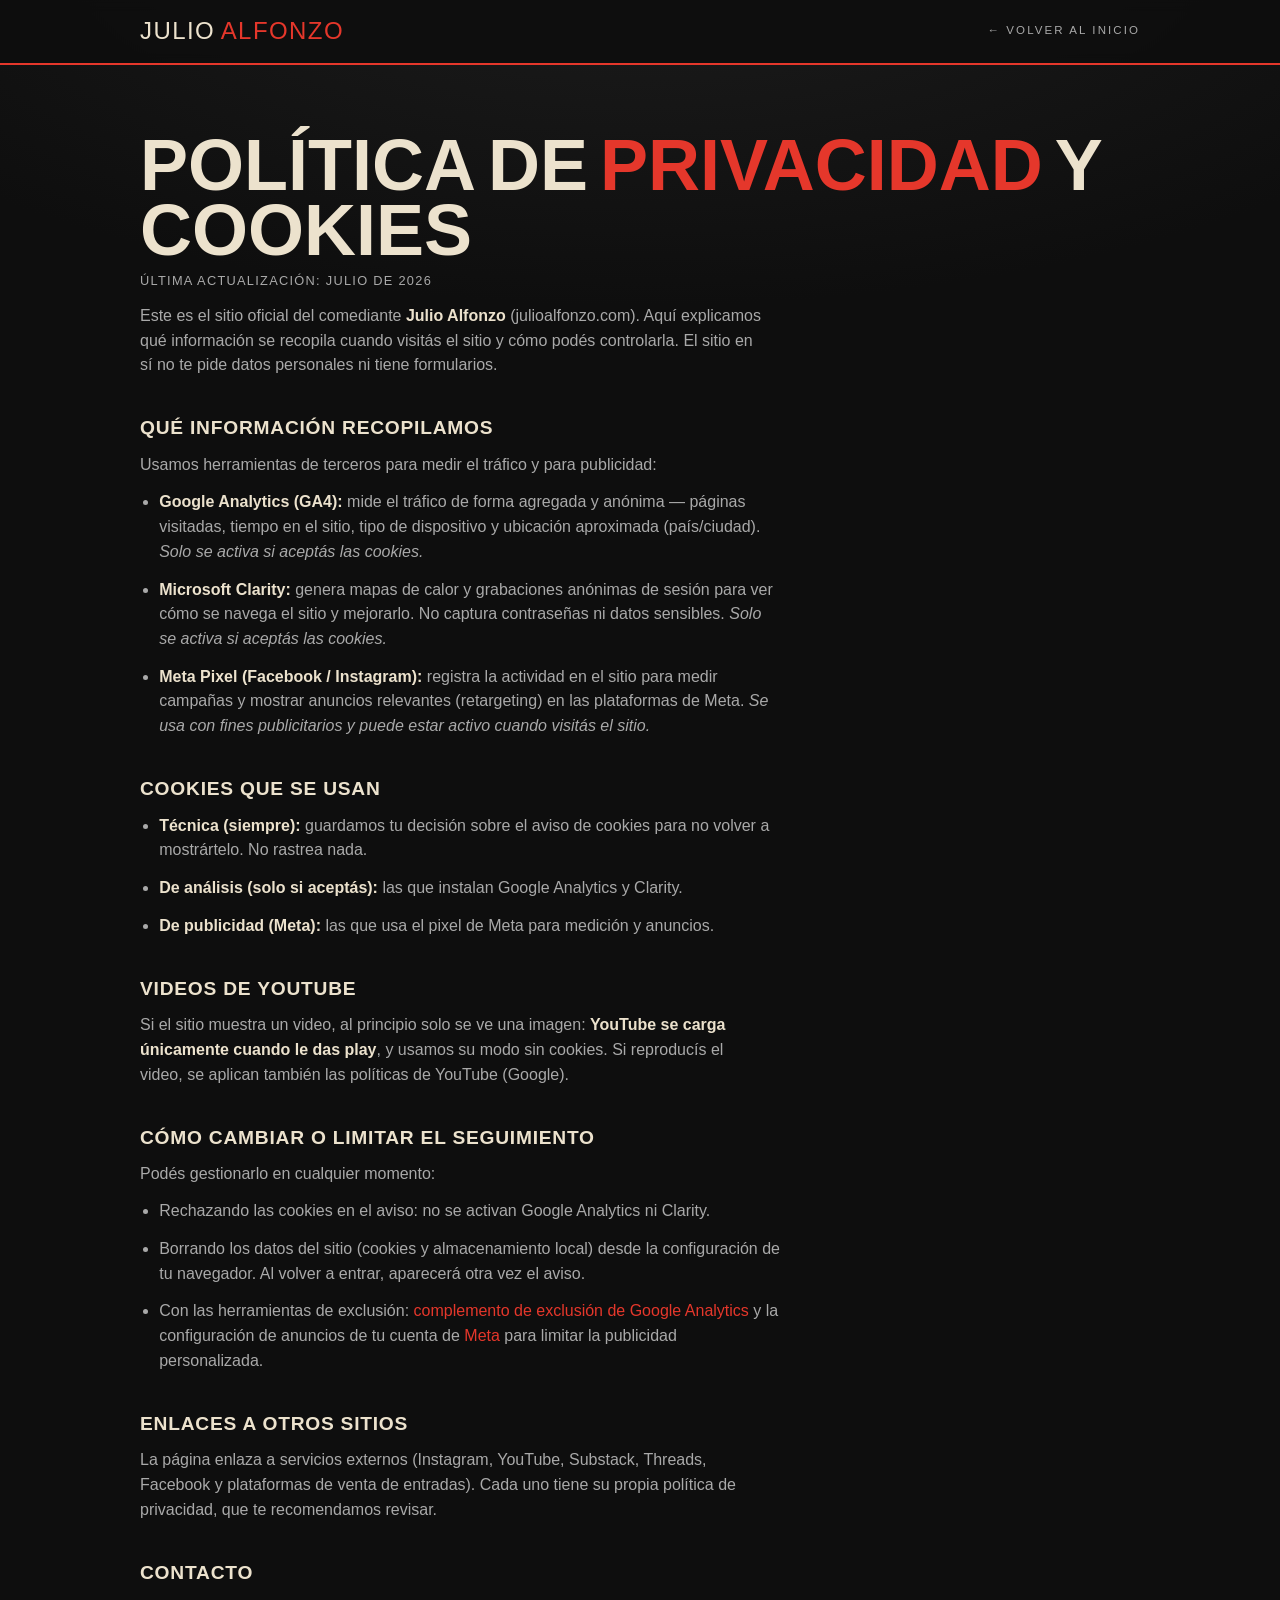
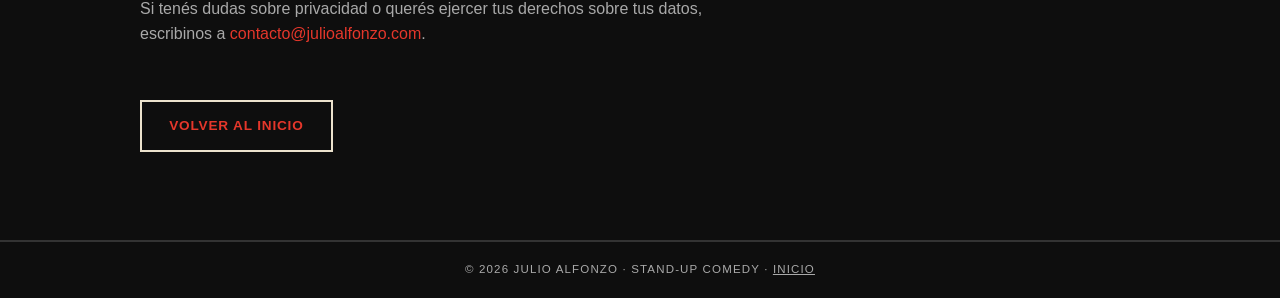
<file: privacidad.html>
<!DOCTYPE html>
<html lang="es">
<head>
  <meta charset="UTF-8" />
  <meta name="viewport" content="width=device-width, initial-scale=1.0" />
  <title>Política de Privacidad y Cookies · Julio Alfonzo</title>
  <meta name="description" content="Política de privacidad y cookies del sitio de Julio Alfonzo: qué datos se recopilan, con qué herramientas y cómo gestionarlos." />
  <meta name="robots" content="index, follow" />
  <meta name="theme-color" content="#0e0e0e" />
  <link rel="canonical" href="https://julioalfonzo.com/privacidad.html" />
  <link rel="icon" href="data:image/svg+xml,<svg xmlns='http://www.w3.org/2000/svg' viewBox='0 0 100 100'><rect width='100' height='100' rx='20' fill='%230e0e0e'/><text x='50' y='72' font-size='64' text-anchor='middle' fill='%23e5372b' font-family='Arial' font-weight='bold'>J</text></svg>" />
  <link rel="stylesheet" href="css/estilos.css" />
  <style>
    .nav__volver { color: var(--humo); font-size: 0.72rem; letter-spacing: 0.18em; text-transform: uppercase; transition: color 0.2s; }
    .nav__volver:hover { color: var(--rojo); }
    .legal { max-width: var(--ancho, 1080px); margin: 0 auto; padding: clamp(2.5rem,6vw,4.5rem) clamp(1rem,4vw,2.5rem); }
    .legal h1 { font-family: var(--display); text-transform: uppercase; font-size: clamp(2.4rem,7vw,4.5rem); line-height: 0.9; color: var(--hueso); margin-bottom: 0.3rem; }
    .legal h1 em { color: var(--rojo); font-style: normal; }
    .legal h2 { font-size: 1.2rem; text-transform: uppercase; letter-spacing: 0.04em; color: var(--hueso); margin: 2.2rem 0 0.6rem; }
    .legal p, .legal li { color: var(--humo); margin-bottom: 0.8rem; max-width: 70ch; }
    .legal ul { padding-left: 1.2rem; margin-bottom: 0.8rem; }
    .legal strong { color: var(--hueso); }
    .legal a { color: var(--rojo); }
    .legal .actualizado { font-size: 0.8rem; text-transform: uppercase; letter-spacing: 0.1em; }
    .legal__volver { margin-top: 2.5rem; }
  </style>
</head>
<body>

  <nav class="nav">
    <a class="nav__logo" href="index.html">JULIO <b>ALFONZO</b></a>
    <a class="nav__volver" href="index.html">← Volver al inicio</a>
  </nav>

  <main class="legal">
    <h1>Política de <em>Privacidad</em> y Cookies</h1>
    <p class="actualizado">Última actualización: julio de 2026</p>

    <p>Este es el sitio oficial del comediante <strong>Julio Alfonzo</strong> (julioalfonzo.com). Aquí explicamos qué información se recopila cuando visitás el sitio y cómo podés controlarla. El sitio en sí no te pide datos personales ni tiene formularios.</p>

    <h2>Qué información recopilamos</h2>
    <p>Usamos herramientas de terceros para medir el tráfico y para publicidad:</p>
    <ul>
      <li><strong>Google Analytics (GA4):</strong> mide el tráfico de forma agregada y anónima — páginas visitadas, tiempo en el sitio, tipo de dispositivo y ubicación aproximada (país/ciudad). <em>Solo se activa si aceptás las cookies.</em></li>
      <li><strong>Microsoft Clarity:</strong> genera mapas de calor y grabaciones anónimas de sesión para ver cómo se navega el sitio y mejorarlo. No captura contraseñas ni datos sensibles. <em>Solo se activa si aceptás las cookies.</em></li>
      <li><strong>Meta Pixel (Facebook / Instagram):</strong> registra la actividad en el sitio para medir campañas y mostrar anuncios relevantes (retargeting) en las plataformas de Meta. <em>Se usa con fines publicitarios y puede estar activo cuando visitás el sitio.</em></li>
    </ul>

    <h2>Cookies que se usan</h2>
    <ul>
      <li><strong>Técnica (siempre):</strong> guardamos tu decisión sobre el aviso de cookies para no volver a mostrártelo. No rastrea nada.</li>
      <li><strong>De análisis (solo si aceptás):</strong> las que instalan Google Analytics y Clarity.</li>
      <li><strong>De publicidad (Meta):</strong> las que usa el pixel de Meta para medición y anuncios.</li>
    </ul>

    <h2>Videos de YouTube</h2>
    <p>Si el sitio muestra un video, al principio solo se ve una imagen: <strong>YouTube se carga
      únicamente cuando le das play</strong>, y usamos su modo sin cookies. Si reproducís el video,
      se aplican también las políticas de YouTube (Google).</p>

    <h2>Cómo cambiar o limitar el seguimiento</h2>
    <p>Podés gestionarlo en cualquier momento:</p>
    <ul>
      <li>Rechazando las cookies en el aviso: no se activan Google Analytics ni Clarity.</li>
      <li>Borrando los datos del sitio (cookies y almacenamiento local) desde la configuración de tu navegador. Al volver a entrar, aparecerá otra vez el aviso.</li>
      <li>Con las herramientas de exclusión: <a href="https://tools.google.com/dlpage/gaoptout" target="_blank" rel="noopener">complemento de exclusión de Google Analytics</a> y la configuración de anuncios de tu cuenta de <a href="https://www.facebook.com/adpreferences/" target="_blank" rel="noopener">Meta</a> para limitar la publicidad personalizada.</li>
    </ul>

    <h2>Enlaces a otros sitios</h2>
    <p>La página enlaza a servicios externos (Instagram, YouTube, Substack, Threads, Facebook y plataformas de venta de entradas). Cada uno tiene su propia política de privacidad, que te recomendamos revisar.</p>

    <h2>Contacto</h2>
    <p>Si tenés dudas sobre privacidad o querés ejercer tus derechos sobre tus datos, escribinos a <a href="mailto:contacto@julioalfonzo.com">contacto@julioalfonzo.com</a>.</p>

    <a class="btn btn--linea legal__volver" href="index.html">Volver al inicio</a>
  </main>

  <footer>
    <div class="pie__copy">© 2026 Julio Alfonzo · Stand-Up Comedy · <a href="index.html">Inicio</a></div>
  </footer>

</body>
</html>
</file>
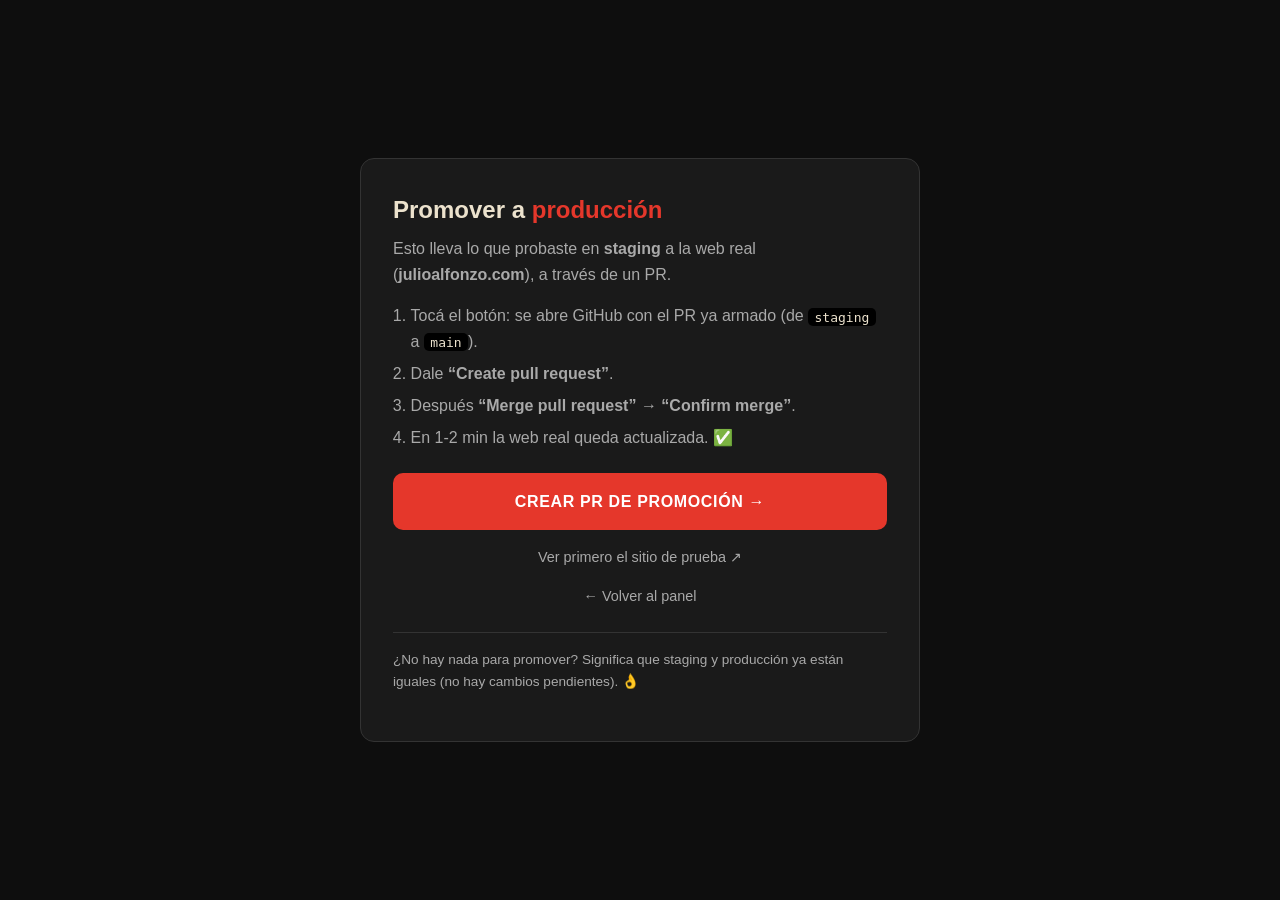
<file: admin/promover.html>
<!DOCTYPE html>
<html lang="es">
<head>
  <meta charset="utf-8" />
  <meta name="viewport" content="width=device-width, initial-scale=1.0" />
  <meta name="robots" content="noindex, nofollow" />
  <title>Promover a producción · Julio Alfonzo</title>
  <style>
    :root { --tinta:#0e0e0e; --tinta2:#1a1a1a; --hueso:#ece2cd; --rojo:#e5372b; --humo:#a9a9a9; --borde:#333; }
    * { box-sizing:border-box; margin:0; padding:0; }
    body { background:var(--tinta); color:var(--hueso); font-family:"Helvetica Neue",Helvetica,Arial,sans-serif;
      line-height:1.6; min-height:100vh; display:flex; align-items:center; justify-content:center; padding:1.5rem; }
    .caja { max-width:560px; width:100%; background:var(--tinta2); border:1px solid var(--borde); border-radius:14px; padding:2rem; }
    h1 { font-size:1.5rem; margin-bottom:0.4rem; }
    h1 span { color:var(--rojo); }
    p { color:var(--humo); margin-bottom:1rem; }
    ol { color:var(--humo); margin:0 0 1.4rem 1.1rem; }
    ol li { margin-bottom:0.4rem; }
    .btn { display:block; text-align:center; background:var(--rojo); color:#fff; font-weight:800; text-transform:uppercase;
      letter-spacing:0.04em; padding:1rem 1.2rem; border-radius:10px; text-decoration:none; transition:background .2s; }
    .btn:hover { background:#c22a20; }
    .sec { display:block; text-align:center; color:var(--humo); text-decoration:none; margin-top:1rem; font-size:0.9rem; }
    .sec:hover { color:var(--rojo); }
    .nota { font-size:0.85rem; border-top:1px solid var(--borde); margin-top:1.5rem; padding-top:1rem; }
    code { background:#000; padding:0.1rem 0.4rem; border-radius:5px; color:var(--hueso); }
  </style>
</head>
<body>
  <div class="caja">
    <h1>Promover a <span>producción</span></h1>
    <p>Esto lleva lo que probaste en <strong>staging</strong> a la web real
      (<strong>julioalfonzo.com</strong>), a través de un PR.</p>
    <ol>
      <li>Tocá el botón: se abre GitHub con el PR ya armado (de <code>staging</code> a <code>main</code>).</li>
      <li>Dale <strong>“Create pull request”</strong>.</li>
      <li>Después <strong>“Merge pull request”</strong> → <strong>“Confirm merge”</strong>.</li>
      <li>En 1-2 min la web real queda actualizada. ✅</li>
    </ol>
    <a class="btn" href="https://github.com/davidg5854/Shows-Julio/compare/main...staging?expand=1&title=Promover%20a%20producci%C3%B3n" target="_blank" rel="noopener">Crear PR de promoción →</a>
    <a class="sec" href="https://julio-staging.pages.dev/" target="_blank" rel="noopener">Ver primero el sitio de prueba ↗</a>
    <a class="sec" href="index.html">← Volver al panel</a>
    <p class="nota">¿No hay nada para promover? Significa que staging y producción ya están iguales (no hay cambios pendientes). 👌</p>
  </div>
</body>
</html>
</file>
<file: css/estilos.css>
/* ============================================================
     CONCEPTO "AFICHE" · v1 + cambios de Julio
     Rojo + crema, sin amarillo, sin puntos. Foto que llena bien.
     ============================================================ */
  @font-face{font-family:'Bebas Neue';font-style:normal;font-weight:100 900;font-display:swap;src:url('../fonts/bebas.woff2') format('woff2');}
  :root {
    --tinta: #0e0e0e; --tinta-2: #1a1a1a; --hueso: #ece2cd;
    --rojo: #e5372b; --rojo-osc: #c22a20; --humo: #a9a9a9; --borde: #333333;
    --display: "Bebas Neue", "Haettenschweiler", "Impact", "Arial Narrow", sans-serif;
    --ancho: 1080px;
    /* Margen lateral interno: define dónde arranca el contenido en todas las
       secciones (barra, portada, fechas, bio y pie quedan alineados entre sí). */
    --margen: clamp(1rem, 4vw, 2.5rem);
  }
  * { box-sizing: border-box; margin: 0; padding: 0; }
  html { scroll-behavior: smooth; scroll-padding-top: 64px; }
  body {
    background: var(--tinta); color: var(--hueso);
    font-family: "Helvetica Neue", Helvetica, Arial, sans-serif; line-height: 1.55;
    overflow-x: hidden; -webkit-font-smoothing: antialiased;
    background-image: radial-gradient(120% 70% at 50% -8%, #1d1d1d, var(--tinta) 60%);
    background-attachment: fixed;
  }
  .display { font-family: var(--display); font-weight: 400; text-transform: uppercase; letter-spacing: 0.02em; line-height: 0.9; }
  img { display: block; max-width: 100%; }
  a { color: inherit; text-decoration: none; }
  .oculto-sr { position: absolute; width: 1px; height: 1px; padding: 0; margin: -1px; overflow: hidden; clip: rect(0,0,0,0); white-space: nowrap; border: 0; }

  .nav { position: sticky; top: 0; z-index: 40; display: flex; align-items: center; justify-content: space-between;
    padding: 0.8rem max(var(--margen), calc((100% - var(--ancho)) / 2 + var(--margen))); background: color-mix(in srgb, var(--tinta) 90%, transparent);
    backdrop-filter: blur(6px); border-bottom: 2px solid var(--rojo); }
  .nav__logo { font-family: var(--display); font-size: 1.5rem; letter-spacing: 0.06em; }
  .nav__logo b { color: var(--rojo); font-weight: 400; }
  .nav__links { display: flex; gap: 1.3rem; font-size: 0.72rem; letter-spacing: 0.18em; text-transform: uppercase; }
  .nav__links a { color: var(--humo); transition: color 0.2s; }
  .nav__links a:hover, .nav__links a:focus-visible { color: var(--rojo); }
  .nav__toggle { display: none; background: none; border: 0; cursor: pointer; width: 34px; height: 28px; position: relative; }
  .nav__toggle span { position: absolute; left: 3px; right: 3px; height: 2px; background: var(--hueso); transition: transform 0.25s, opacity 0.25s; }
  .nav__toggle span:nth-child(1) { top: 6px; } .nav__toggle span:nth-child(2) { top: 13px; } .nav__toggle span:nth-child(3) { top: 20px; }
  .nav__toggle[aria-expanded="true"] span:nth-child(1) { transform: translateY(7px) rotate(45deg); }
  .nav__toggle[aria-expanded="true"] span:nth-child(2) { opacity: 0; }
  .nav__toggle[aria-expanded="true"] span:nth-child(3) { transform: translateY(-7px) rotate(-45deg); }
  /* Con seis secciones, en pantallas medianas conviene el menú desplegable
     para que los enlaces no se corten en dos líneas. */
  @media (max-width: 820px) {
    .nav__toggle { display: block; }
    .nav__links { position: absolute; top: 100%; left: 0; right: 0; flex-direction: column; gap: 0;
      background: color-mix(in srgb, var(--tinta) 96%, transparent); backdrop-filter: blur(8px);
      border-bottom: 2px solid var(--rojo); padding: 0; max-height: 0; overflow: hidden; transition: max-height 0.3s ease; }
    .nav__links.open { max-height: 60vh; }
    .nav__links a { padding: 0.95rem clamp(1rem, 4vw, 2.5rem); font-size: 0.8rem; border-top: 1px solid var(--borde); }
  }

  /* ---------- Hero (letras grandes sobre la foto de fondo) ---------- */
  .cartel { position: relative; min-height: 84vh; min-height: 84dvh; display: flex; align-items: center;
    padding: clamp(3rem, 6vw, 5rem) var(--margen); border-top: 3px solid var(--hueso); border-bottom: 3px solid var(--hueso); overflow: hidden; }
  .cartel__bg { position: absolute; inset: 0; z-index: 0; background-size: 130%; background-position: 4% 62%; background-repeat: no-repeat; }
  .cartel__bg::after { content: ""; position: absolute; inset: 0;
    background: linear-gradient(90deg, rgba(23,19,13,0.95) 0%, rgba(23,19,13,0.8) 42%, rgba(23,19,13,0.33) 78%, rgba(23,19,13,0.12) 100%),
                linear-gradient(0deg, var(--tinta) 2%, transparent 55%); }
  @media (max-width: 720px) {
    .cartel { min-height: 72vh; min-height: 72dvh; align-items: flex-end; }
    .cartel__bg { background-size: cover; background-position: center 28%; }
    .cartel__bg::after { background: linear-gradient(180deg, rgba(23,19,13,0.35) 0%, rgba(23,19,13,0.55) 45%, rgba(23,19,13,0.9) 82%, var(--tinta) 100%); }
  }
  .cartel__marco { position: relative; z-index: 2; max-width: calc(var(--ancho) - var(--margen) * 2); margin: 0 auto; width: 100%; }
  .cartel__eyebrow { display: inline-block; font-size: 0.72rem; letter-spacing: 0.3em; text-transform: uppercase;
    color: var(--hueso); background: var(--rojo); padding: 0.4rem 0.85rem; margin-bottom: 1.2rem; font-weight: 800; }
  .cartel__nombre { font-size: clamp(4rem, 16vw, 15rem); color: var(--hueso); margin-bottom: 1rem; line-height: 0.82; text-shadow: 0 2px 34px rgba(0,0,0,0.55); }
  .cartel__nombre span { color: var(--rojo); display: block; }
  .cartel__lema { font-size: clamp(1.05rem, 2vw, 1.45rem); color: var(--hueso); max-width: 36ch; margin-bottom: 1.7rem;
    border-left: 3px solid var(--rojo); padding-left: 0.9rem; text-shadow: 0 1px 12px rgba(0,0,0,0.5); }
  .cartel__cta { display: flex; flex-wrap: wrap; gap: 0.8rem; }

  .btn { display: inline-block; padding: 0.85rem 1.7rem; font-weight: 800; font-size: 0.85rem; letter-spacing: 0.06em; text-transform: uppercase;
    border: 2px solid transparent; cursor: pointer; transition: transform 0.15s, background 0.2s, color 0.2s; }
  .btn--rojo { background: var(--rojo); color: #fff; }
  .btn--rojo:hover, .btn--rojo:focus-visible { background: var(--rojo-osc); transform: translateY(-2px); }
  .btn--linea { border-color: var(--hueso); color: var(--hueso); background: transparent; }
  .btn--linea:hover, .btn--linea:focus-visible { background: var(--hueso); color: var(--tinta); }

  /* ---------- Marquesina a todo el ancho (v1) ---------- */
  .marquesina { background: var(--rojo); color: var(--hueso); border-bottom: 3px solid var(--hueso); overflow: hidden; padding: 0.6rem 0; }
  .marquesina__pista { display: inline-flex; gap: 2.5rem; white-space: nowrap; padding-left: 2.5rem; animation: correr 40s linear infinite; }
  .marquesina .display { font-size: 1.5rem; }
  @keyframes correr { to { transform: translateX(-50%); } }
  @media (prefers-reduced-motion: reduce) { .marquesina__pista { animation: none; } }

  .seccion { position: relative; max-width: var(--ancho); margin: 0 auto; padding: clamp(3rem, 7vw, 5.5rem) var(--margen); }
  .seccion::before { content: ""; position: absolute; top: 0; left: 50%; transform: translateX(-50%); width: 100vw; height: 3px; background: var(--hueso); }
  .titulo { font-size: clamp(2.6rem, 8vw, 5rem); color: var(--hueso); margin-bottom: 0.4rem; }
  .titulo em { color: var(--rojo); font-style: normal; }
  .subt { color: var(--humo); text-transform: uppercase; letter-spacing: 0.2em; font-size: 0.72rem; margin-bottom: 2.2rem; }

  .fechas { display: flex; flex-direction: column; gap: 1rem; }
  .ticket { position: relative; display: grid; grid-template-columns: 120px 1fr auto; align-items: center; gap: 1.5rem;
    background: var(--tinta-2); border: 2px solid var(--borde); padding: 1.2rem 1.5rem; transition: border-color 0.2s, transform 0.2s; }
  .ticket:hover { border-color: var(--rojo); transform: translateX(4px); }
  .ticket__fecha { text-align: center; border-right: 2px dashed var(--borde); padding-right: 1rem; }
  .ticket__dia { font-family: var(--display); font-size: 3.4rem; line-height: 0.85; color: var(--rojo); }
  .ticket__mes { text-transform: uppercase; letter-spacing: 0.2em; font-size: 0.7rem; color: var(--humo); }
  .ticket__ciudad { font-size: 1.6rem; font-weight: 800; text-transform: uppercase; letter-spacing: 0.01em; line-height: 1.15; }
  /* El país acompaña a la ciudad: más chico y discreto, nunca se parte */
  .ticket__pais { display: inline-block; font-size: 0.52em; font-weight: 700; letter-spacing: 0.14em;
    color: var(--humo); white-space: nowrap; vertical-align: 0.28em; }
  .ticket__lugar { color: var(--humo); font-size: 0.9rem; }
  .ticket__estado { font-size: 0.68rem; letter-spacing: 0.1em; text-transform: uppercase; font-weight: 800; padding: 0.26rem 0.7rem; margin-top: 0.4rem; display: inline-block;
    background: rgba(229,55,43,0.14); color: #ff6a5d; }
  @media (max-width: 680px) {
    .ticket { grid-template-columns: 84px 1fr; grid-template-areas: "fecha info" "acc acc"; row-gap: 1rem; }
    .ticket__fecha { grid-area: fecha; } .ticket__acc { grid-area: acc; }
    .ticket__acc .btn { width: 100%; text-align: center; } .ticket__dia { font-size: 2.6rem; }
    .ticket__ciudad { font-size: 1.35rem; }
    /* En pantallas chicas el país va en su propia línea, más pequeño */
    .ticket__pais { display: block; font-size: 0.62rem; vertical-align: 0; margin-top: 0.15rem; }
  }

  /* ---------- Video ---------- */
  .video__marco { position: relative; aspect-ratio: 16 / 9; border: 3px solid var(--hueso);
    overflow: hidden; background: #000; margin-top: 0.6rem; }
  .video__boton { display: block; width: 100%; height: 100%; padding: 0; border: 0;
    background: none; cursor: pointer; position: relative; }
  .video__miniatura { width: 100%; height: 100%; object-fit: cover; opacity: 0.82; transition: opacity 0.25s, transform 0.4s; }
  .video__boton:hover .video__miniatura, .video__boton:focus-visible .video__miniatura { opacity: 1; transform: scale(1.02); }
  .video__play { position: absolute; inset: 0; margin: auto; width: 84px; height: 84px; border-radius: 50%;
    background: var(--rojo); display: flex; align-items: center; justify-content: center;
    box-shadow: 0 6px 26px rgba(0,0,0,0.5); transition: transform 0.2s, background 0.2s; }
  .video__play svg { width: 42px; height: 42px; fill: #fff; margin-left: 4px; }
  .video__boton:hover .video__play, .video__boton:focus-visible .video__play { transform: scale(1.08); background: var(--rojo-osc); }
  .video__marco iframe { position: absolute; inset: 0; width: 100%; height: 100%; border: 0; }
  @media (max-width: 680px) { .video__play { width: 62px; height: 62px; } .video__play svg { width: 30px; height: 30px; } }

  .sobre { border-top: 3px solid var(--hueso); border-bottom: 3px solid var(--hueso); }
  .sobre__grid { max-width: var(--ancho); margin: 0 auto; padding: clamp(3rem,7vw,5rem) var(--margen);
    display: grid; grid-template-columns: 0.9fr 1.1fr; gap: clamp(2rem,4vw,3.5rem); align-items: center; }
  .sobre__foto { position: relative; align-self: center; aspect-ratio: 2 / 3; width: 100%; max-width: 460px; max-height: min(70vh, 700px); margin: 0 auto; border: 3px solid var(--hueso); overflow: hidden; }
  .sobre__foto img { width: 100%; height: 100%; object-fit: cover; object-position: center top; filter: grayscale(0.1) contrast(1.03); }
  .sobre__foto::after { content: ""; position: absolute; inset: 0; background: var(--rojo); mix-blend-mode: multiply; opacity: 0.14; }
  .sobre__cita { font-family: var(--display); font-size: clamp(2.4rem, 5.5vw, 4rem); line-height: 0.92; color: var(--hueso); margin-bottom: 1.5rem; }
  .sobre__cita b { color: var(--rojo); font-weight: 400; }
  .sobre__cita cite { display: block; text-align: right; font-family: "Helvetica Neue", Arial, sans-serif; font-style: normal; text-transform: none; font-size: 1rem; letter-spacing: 0.02em; color: var(--humo); margin-top: 1.1rem; }
  .sobre__texto p { color: var(--humo); margin-bottom: 1rem; max-width: 54ch;
    text-align: justify; text-justify: inter-word; hyphens: auto; }
  .sobre__texto strong { color: var(--hueso); }
  .sobre__texto em { color: var(--rojo); font-style: italic; }
  @media (max-width: 820px) { .sobre__grid { grid-template-columns: 1fr; } .sobre__foto { max-width: 74vw; max-height: none; } }

  /* ---------- Newsletter: banda OSCURA con rojo (sin amarillo) ---------- */
  .news { background: var(--tinta-2); border-top: 3px solid var(--hueso); border-bottom: 3px solid var(--rojo); text-align: center;
    display: flex; align-items: center; min-height: 80vh; }
  .news__in { max-width: 700px; margin: 0 auto; padding: clamp(3rem,7vw,5rem) 1.5rem; }
  .news .titulo { color: var(--hueso); }
  .news p { color: var(--humo); margin: 0.6rem auto 1.8rem; max-width: 58ch; text-wrap: balance; }
  .news__acc { display: flex; gap: 0.8rem; justify-content: center; flex-wrap: wrap; }

  .pie { max-width: var(--ancho); margin: 0 auto; padding: clamp(3rem,6vw,4.5rem) var(--margen) 2.5rem; display: grid; grid-template-columns: 1fr 1fr; gap: 2.5rem; }
  .pie h3 { font-family: "Helvetica Neue", Helvetica, Arial, sans-serif; font-weight: 800; text-transform: uppercase;
    font-size: 1.05rem; letter-spacing: 0.08em; color: var(--hueso); margin-bottom: 1rem; }
  .pie p { color: var(--humo); margin-bottom: 0.6rem; }
  .pie__mail { color: var(--rojo); font-weight: 700; font-size: 1.1rem; }
  .pie__redes { display: flex; flex-wrap: wrap; gap: 1.4rem; align-items: center; }
  .pie__redes a { color: var(--humo); display: inline-flex; transition: color 0.2s, transform 0.2s; }
  .pie__redes a:hover, .pie__redes a:focus-visible { color: var(--rojo); transform: translateY(-2px); }
  .pie__redes svg { width: 26px; height: 26px; fill: currentColor; display: block; }
  .pie > div:last-child { text-align: right; }
  .pie > div:last-child .pie__redes { justify-content: flex-end; }
  .pie__copy { border-top: 2px solid var(--borde); margin-top: 1rem; padding: 1.2rem var(--margen); text-align: center; color: var(--humo); font-size: 0.72rem; letter-spacing: 0.1em; text-transform: uppercase; }
  .pie__copy a { color: var(--humo); text-decoration: underline; }
  .pie__copy a:hover, .pie__copy a:focus-visible { color: var(--rojo); }
  @media (max-width: 640px) { .pie { grid-template-columns: 1fr; }
    .pie > div:last-child { text-align: left; } .pie > div:last-child .pie__redes { justify-content: flex-start; } }

  /* ---------- Aviso de cookies ---------- */
  .cookies { position: fixed; left: 0; right: 0; bottom: 0; z-index: 60;
    display: flex; flex-wrap: wrap; align-items: center; justify-content: center; gap: 1rem 1.5rem;
    background: color-mix(in srgb, var(--tinta-2) 97%, transparent); backdrop-filter: blur(8px);
    border-top: 2px solid var(--rojo); padding: 0.9rem clamp(1rem,4vw,2.5rem);
    transform: translateY(110%); transition: transform 0.4s ease; }
  .cookies.visible { transform: none; }
  .cookies p { color: var(--humo); font-size: 0.9rem; max-width: 62ch; margin: 0; }
  .cookies p a { color: var(--rojo); }
  .cookies__btns { display: flex; gap: 0.6rem; }
  .cookies .btn { padding: 0.6rem 1.3rem; }
  .ticket__cargando, .ticket__vacio { color: var(--humo); padding: 1rem 0; }
  /* La primera línea es el respaldo para navegadores sin WebP;
     la segunda hace que los que sí lo soportan bajen 58 KB en vez de 193 KB. */
  .cartel__bg { background-image: url('../img/hero.jpg');
    background-image: image-set(url('../img/hero.webp') type('image/webp'),
                                url('../img/hero.jpg') type('image/jpeg')); }


  /* ---------- Foco del teclado ----------
     El contorno por defecto del navegador es casi negro sobre el fondo
     negro del sitio: invisible. Se reemplaza por uno fino color hueso.
     Va con :focus-visible, así aparece al navegar con Tab pero no al
     hacer clic con el mouse. Además, los elementos con :hover repiten
     ese mismo efecto al enfocarse (ver las reglas de arriba), de modo
     que el menú y los botones también se ponen rojos con el teclado. */
  :focus-visible {
    outline: 2px solid var(--hueso);
    outline-offset: 2px;
  }
</file>
